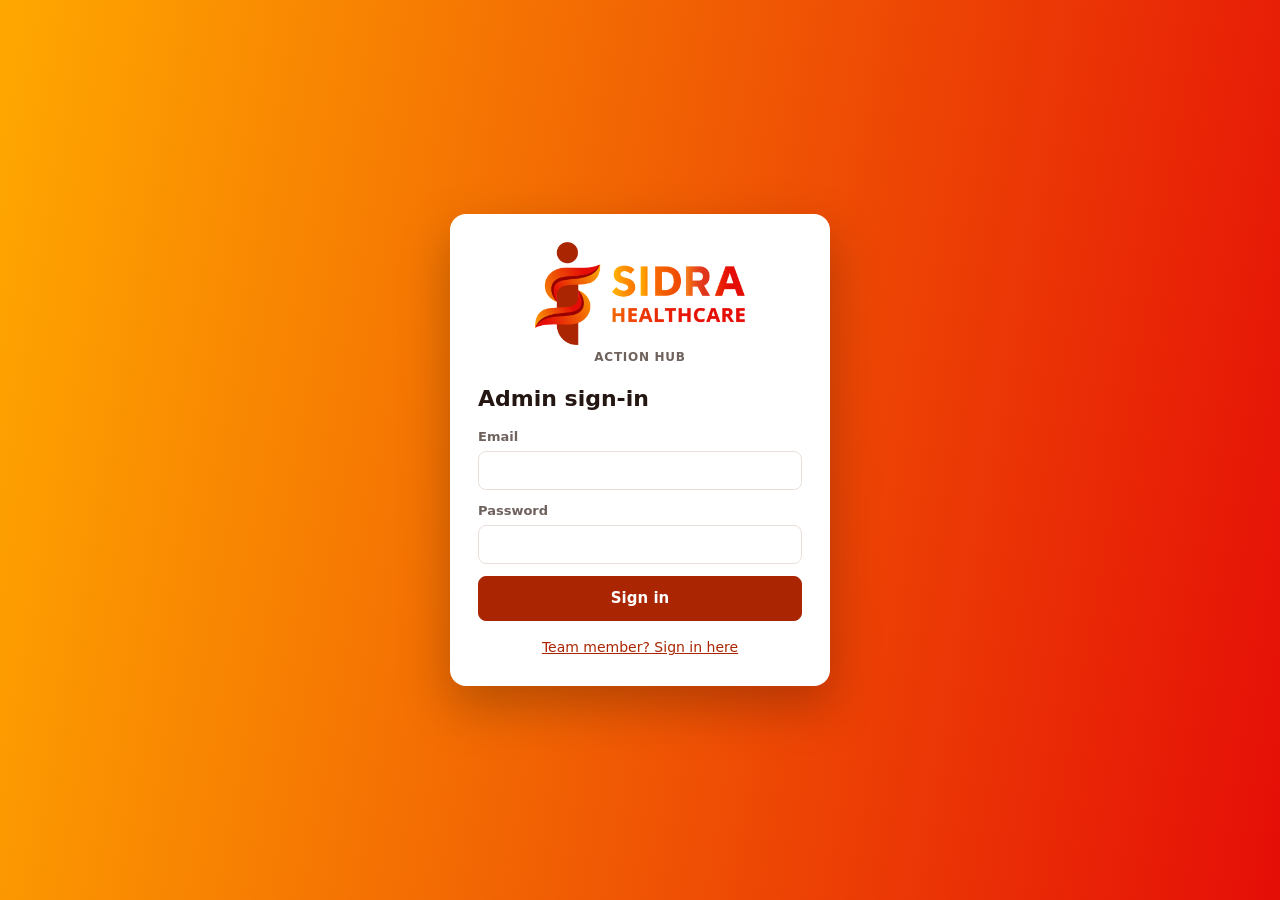
<file: index.html>
<!doctype html>
<html lang="en">
<head>
  <meta charset="utf-8">
  <meta name="viewport" content="width=device-width, initial-scale=1">
  <meta name="robots" content="noindex">
  <title>Sidra Action Hub · Admin</title>
  <link rel="icon" type="image/png" href="logo-mark.png">
  <link rel="stylesheet" href="app.css">
</head>
<body>
  <div id="app"></div>
  <aside id="drawer" class="drawer" hidden></aside>
  <div id="modal" class="modal" hidden></div>
  <div id="toast" class="toast" hidden></div>
  <script src="config.js"></script>
  <script src="core.js"></script>
  <script src="admin.js"></script>
</body>
</html>
</file>
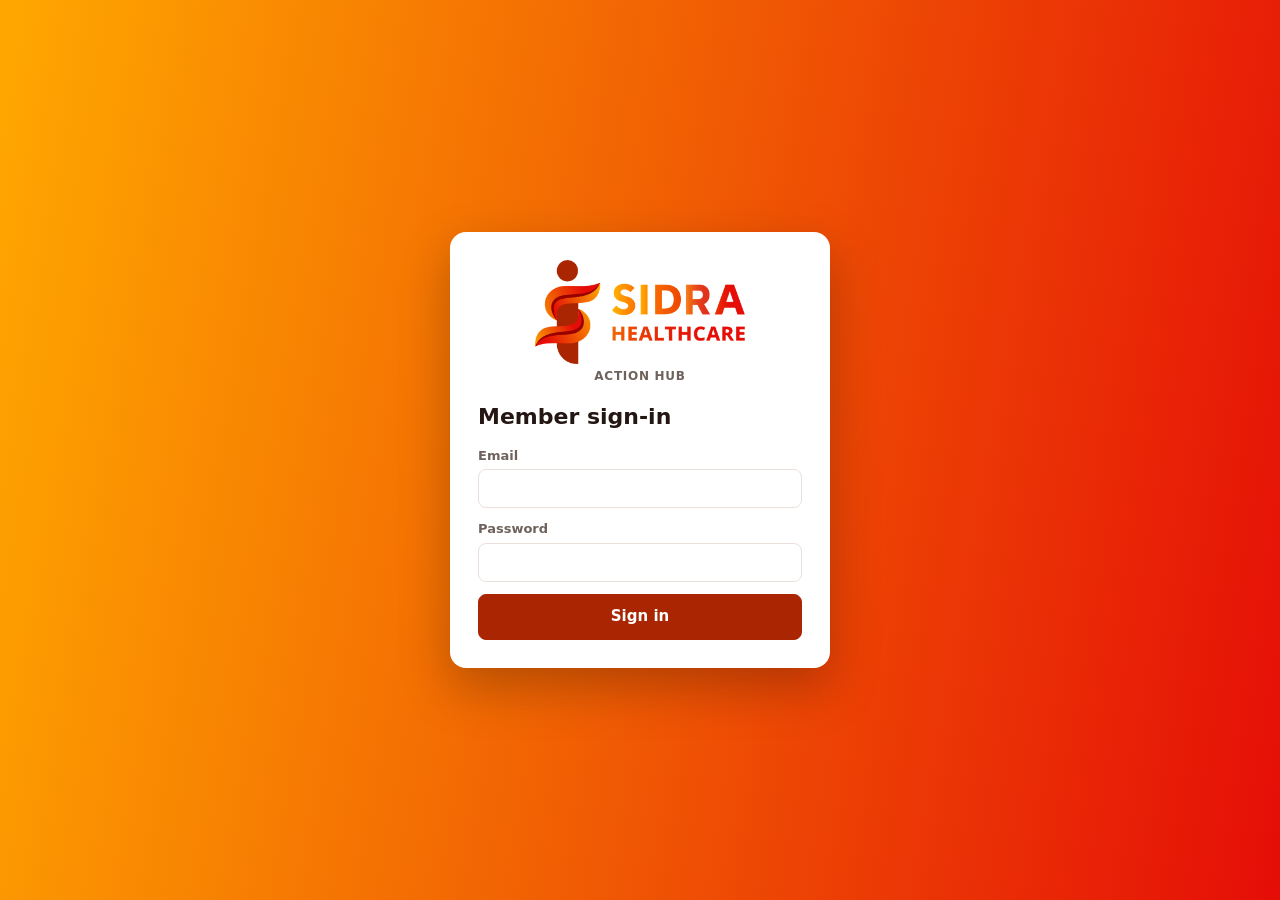
<file: member.html>
<!doctype html>
<html lang="en">
<head>
  <meta charset="utf-8">
  <meta name="viewport" content="width=device-width, initial-scale=1">
  <meta name="robots" content="noindex">
  <title>Sidra Action Hub · My tasks</title>
  <link rel="icon" type="image/png" href="logo-mark.png">
  <link rel="stylesheet" href="app.css">
</head>
<body>
  <div id="app"></div>
  <aside id="drawer" class="drawer" hidden></aside>
  <div id="modal" class="modal" hidden></div>
  <div id="toast" class="toast" hidden></div>
  <script src="config.js"></script>
  <script src="core.js"></script>
  <script src="member.js"></script>
</body>
</html>
</file>
<file: app.css>
/* Sidra Action Hub. Brand colours are sampled from the Sidra Healthcare logo. */
:root {
  --brand: #aa2502;        /* logo figure: buttons, active items */
  --brand-dark: #7f1b01;
  --red: #e50d07;          /* logo ribbon, right side */
  --accent: #f26503;       /* logo ribbon, orange */
  --amber: #ffa800;        /* logo ribbon tip */
  --flame: linear-gradient(100deg, var(--amber) 0%, var(--accent) 45%, var(--red) 100%);

  --ink: #241612; --muted: #6f625d; --line: #e9e0db; --bg: #f8f5f3; --card: #ffffff;
  --danger: #b42318; --warn: #b45309; --ok: #15803d; --soft: #fdeee6;
  --radius: 10px; --shadow: 0 1px 2px rgba(16, 24, 40, .06), 0 4px 14px rgba(16, 24, 40, .06);
}
* { box-sizing: border-box; }
html, body { margin: 0; height: 100%; }
body { font: 15px/1.45 system-ui, -apple-system, "Segoe UI", Roboto, Arial, sans-serif; color: var(--ink); background: var(--bg); }
h1, h2, h3 { margin: 0; line-height: 1.25; }
h1 { font-size: 22px; } h2 { font-size: 17px; } h3 { font-size: 14px; text-transform: uppercase; letter-spacing: .04em; color: var(--muted); }
a { color: var(--brand); }
[hidden] { display: none !important; }
.muted { color: var(--muted); } .small { font-size: 13px; } .right { margin-left: auto; }
.row { display: flex; gap: 10px; align-items: center; flex-wrap: wrap; }

/* buttons and inputs */
.btn { font: inherit; font-weight: 600; border: 1px solid var(--line); background: var(--card); color: var(--ink); padding: 8px 14px; border-radius: 8px; cursor: pointer; }
.btn:hover { border-color: var(--brand); }
.btn.primary { background: var(--brand); border-color: var(--brand); color: #fff; }
.btn.primary:hover { background: var(--brand-dark); }
.btn.danger { color: var(--danger); }
.btn.sm { padding: 4px 10px; font-size: 13px; }
.btn.block { width: 100%; padding: 11px; }
.btn:disabled { opacity: .55; cursor: wait; }
.btn:focus-visible, a:focus-visible, input:focus-visible, select:focus-visible, textarea:focus-visible { outline: 2px solid var(--accent); outline-offset: 2px; }
label { display: block; font-size: 13px; font-weight: 600; color: var(--muted); margin: 0 0 12px; }
input, select, textarea { display: block; width: 100%; margin-top: 4px; font: inherit; color: var(--ink); padding: 9px 10px; border: 1px solid var(--line); border-radius: 8px; background: #fff; }
textarea { min-height: 84px; resize: vertical; }
input[type=checkbox] { display: inline-block; width: auto; margin: 0 6px 0 0; accent-color: var(--brand); }
input[type=range] { padding: 0; accent-color: var(--brand); }
label.check { font-weight: 500; color: var(--ink); display: flex; align-items: center; }
.checks { display: grid; grid-template-columns: repeat(auto-fill, minmax(150px, 1fr)); gap: 4px 12px; margin-top: 6px; }
.hint { font-weight: 400; font-size: 12px; color: var(--muted); display: block; margin-top: 3px; }
.grid2 { display: grid; grid-template-columns: 1fr 1fr; gap: 0 14px; }

/* sign-in */
.login { min-height: 100vh; display: grid; place-items: center; padding: 20px; background: var(--flame); }
.login-card { background: var(--card); width: 100%; max-width: 380px; border-radius: 16px; padding: 28px; box-shadow: 0 20px 50px rgba(0, 0, 0, .25); }
.login-card h1 { margin: 18px 0 16px; }
.login-card .logo-full { display: block; width: 210px; max-width: 80%; height: auto; margin: 0 auto 4px; }
.login-card .board-name { text-align: center; color: var(--muted); font-weight: 600; letter-spacing: .06em; text-transform: uppercase; font-size: 12px; }
.login-card .alt { display: block; text-align: center; margin-top: 16px; font-size: 14px; }
.brand { display: flex; align-items: center; gap: 10px; }
.brand b { display: block; } .brand small { color: var(--muted); }
.logo { width: 40px; height: 40px; flex: none; object-fit: contain; }
.setup-note { background: #fff7ed; border: 1px solid #fed7aa; color: #7c2d12; padding: 10px 12px; border-radius: 8px; font-size: 13px; margin-bottom: 14px; }

/* admin layout */
.layout { display: grid; grid-template-columns: 230px 1fr; min-height: 100vh; }
.side { background: var(--card); color: var(--ink); border-right: 1px solid var(--line); padding: 16px 12px; display: flex; flex-direction: column; gap: 2px; position: sticky; top: 0; height: 100vh; overflow: hidden; }
.side::before { content: ""; position: absolute; left: 0; right: 0; top: 0; height: 4px; background: var(--flame); }
.side .brand { display: block; padding: 6px 8px 10px; }
.side .brand img { display: block; width: 168px; max-width: 100%; height: auto; }
.side .brand small { display: block; color: var(--muted); font-weight: 600; letter-spacing: .06em; text-transform: uppercase; font-size: 11px; margin-top: 4px; }
.nav-title { font-size: 11px; text-transform: uppercase; letter-spacing: .08em; color: var(--muted); padding: 14px 10px 6px; }
.side a.nav { color: inherit; text-decoration: none; padding: 9px 10px; border-radius: 8px; font-weight: 500; }
.side a.nav:hover { background: var(--soft); }
.side a.nav.on { background: var(--brand); color: #fff; }
.side-foot { margin-top: auto; padding: 10px; font-size: 13px; color: var(--muted); }
.side-foot .who b { color: var(--ink); }
.side-foot .btn { margin-top: 8px; width: 100%; }
main { min-width: 0; }
.top { display: flex; align-items: center; gap: 12px; padding: 16px 24px; background: var(--card); border-bottom: 1px solid var(--line); position: sticky; top: 0; z-index: 5; flex-wrap: wrap; }
.content { padding: 22px 24px 60px; }
.crumb { font-size: 13px; margin-bottom: 10px; display: inline-block; }

/* cards, stats, tables */
.panel { background: var(--card); border: 1px solid var(--line); border-radius: var(--radius); padding: 16px; margin-bottom: 18px; box-shadow: var(--shadow); }
.panel > h2 { margin-bottom: 12px; }
.stats { display: grid; grid-template-columns: repeat(auto-fit, minmax(140px, 1fr)); gap: 12px; margin-bottom: 18px; }
.stat { background: var(--card); border: 1px solid var(--line); border-radius: var(--radius); padding: 14px; box-shadow: var(--shadow); }
.stat b { font-size: 28px; display: block; line-height: 1.1; } .stat span { color: var(--muted); font-size: 13px; }
.stat.bad b { color: var(--danger); } .stat.warn b { color: var(--warn); } .stat.good b { color: var(--ok); }
.cols2 { display: grid; grid-template-columns: 1fr 1fr; gap: 18px; }
.tablewrap { overflow-x: auto; }
table { width: 100%; border-collapse: collapse; }
th, td { text-align: left; padding: 9px 10px; border-bottom: 1px solid var(--line); vertical-align: middle; }
th { font-size: 12px; text-transform: uppercase; letter-spacing: .04em; color: var(--muted); font-weight: 600; white-space: nowrap; }
tr.click { cursor: pointer; } tr.click:hover td { background: var(--soft); }
.empty { color: var(--muted); padding: 18px; text-align: center; }
.tiles { display: grid; grid-template-columns: repeat(auto-fill, minmax(280px, 1fr)); gap: 14px; }
.tile { background: var(--card); border: 1px solid var(--line); border-radius: var(--radius); padding: 16px; box-shadow: var(--shadow); cursor: pointer; text-decoration: none; color: inherit; display: block; }
.tile:hover { border-color: var(--brand); }
.tile h2 { margin-bottom: 8px; }
.barrow { display: grid; grid-template-columns: 130px 1fr 34px; gap: 10px; align-items: center; margin: 7px 0; font-size: 14px; }
.barrow span:first-child { overflow: hidden; text-overflow: ellipsis; white-space: nowrap; }

/* pills, progress */
.pill { display: inline-block; font-size: 12px; font-weight: 600; padding: 2px 9px; border-radius: 99px; background: #f3ede9; color: #4a3b35; white-space: nowrap; }
.pill.s0 { background: #ede9fe; color: #5b21b6; } .pill.s1 { background: #dbeafe; color: #1e40af; }
.pill.s2 { background: #f1f5f9; color: #475569; } .pill.s3 { background: #dcfce7; color: #166534; }
.pill.red { background: #fee2e2; color: var(--danger); } .pill.amber { background: #ffedd5; color: var(--warn); }
.pill.green { background: #dcfce7; color: #166534; }
.dot { display: inline-block; width: 9px; height: 9px; border-radius: 50%; background: #d8cdc7; margin-right: 6px; }
.dot.on { background: #22c55e; }
.bar { height: 7px; background: #efe6e1; border-radius: 99px; overflow: hidden; min-width: 60px; }
.bar i { display: block; height: 100%; background: linear-gradient(90deg, var(--accent), var(--red)); border-radius: 99px; }
.due.late { color: var(--danger); font-weight: 600; } .due.soon { color: var(--warn); font-weight: 600; }

/* kanban */
.filters { display: flex; gap: 10px; margin-bottom: 14px; flex-wrap: wrap; }
.filters select { width: auto; min-width: 170px; margin: 0; }
.board { display: grid; grid-template-columns: repeat(4, minmax(230px, 1fr)); gap: 14px; overflow-x: auto; align-items: start; }
.col { background: #f1ebe7; border-radius: var(--radius); padding: 10px; min-height: 240px; }
.col.over { outline: 2px dashed var(--brand); outline-offset: -2px; }
.col-head { display: flex; justify-content: space-between; align-items: center; padding: 4px 4px 10px; font-weight: 700; }
.col-head span { color: var(--muted); font-weight: 600; }
.card { background: var(--card); border: 1px solid var(--line); border-radius: 9px; padding: 11px; margin-bottom: 9px; cursor: pointer; box-shadow: 0 1px 2px rgba(16, 24, 40, .05); }
.card:hover { border-color: var(--brand); }
.card.dragging { opacity: .4; }
.card b { display: block; margin-bottom: 6px; }
.card .meta { display: flex; justify-content: space-between; gap: 8px; font-size: 13px; color: var(--muted); margin-top: 7px; }

/* drawer */
.drawer { position: fixed; top: 0; right: 0; bottom: 0; width: min(520px, 100vw); background: var(--card); box-shadow: -10px 0 40px rgba(0, 0, 0, .18); z-index: 20; overflow-y: auto; padding: 20px 22px 40px; }
.drawer-head { display: flex; gap: 10px; align-items: flex-start; margin-bottom: 12px; }
.drawer-head h2 { font-size: 20px; flex: 1; overflow-wrap: anywhere; }
.drawer section { border-top: 1px solid var(--line); padding: 14px 0; }
.drawer section h3 { margin-bottom: 10px; }
.chips { display: flex; flex-wrap: wrap; gap: 6px 8px; margin-bottom: 10px; }
.desc { white-space: pre-wrap; overflow-wrap: anywhere; margin: 0 0 6px; }
.sub { display: flex; align-items: center; gap: 8px; padding: 6px 0; }
.sub.done span.t { text-decoration: line-through; color: var(--muted); }
.sub .t { flex: 1; overflow-wrap: anywhere; }
.msg { background: var(--bg); border-radius: 9px; padding: 9px 11px; margin-bottom: 8px; }
.msg.issue { background: #fef2f2; border: 1px solid #fecaca; }
.msg p { margin: 3px 0 0; white-space: pre-wrap; overflow-wrap: anywhere; }
.act { font-size: 13px; color: var(--muted); padding: 3px 0; }

/* modal and toast */
.modal { position: fixed; inset: 0; background: rgba(36, 22, 18, .5); z-index: 30; display: grid; place-items: start center; padding: 5vh 14px; overflow-y: auto; }
.modal-card { background: var(--card); border-radius: 14px; padding: 22px; width: 100%; max-width: 540px; box-shadow: 0 20px 60px rgba(0, 0, 0, .3); }
.modal-card h2 { margin-bottom: 16px; font-size: 19px; }
.actions { display: flex; justify-content: flex-end; gap: 10px; margin-top: 8px; }
.toast { position: fixed; left: 50%; bottom: 24px; transform: translateX(-50%); background: #2b1a14; color: #fff; padding: 11px 18px; border-radius: 10px; z-index: 40; max-width: 92vw; box-shadow: var(--shadow); }
.toast.err { background: var(--danger); }
.loading { padding: 60px; text-align: center; color: var(--muted); }

/* member page */
.mtop { background: var(--card); border-bottom: 1px solid var(--line); border-top: 4px solid transparent; border-image: var(--flame) 1; border-image-width: 4px 0 0 0; padding: 12px 20px; display: flex; align-items: center; gap: 12px; flex-wrap: wrap; position: sticky; top: 0; z-index: 5; }
.mwrap { max-width: 900px; margin: 0 auto; padding: 20px 16px 60px; }
.tabs { display: flex; gap: 6px; margin: 4px 0 16px; overflow-x: auto; }
.tab { font: inherit; font-weight: 600; border: 0; background: transparent; padding: 8px 14px; border-radius: 99px; cursor: pointer; color: var(--muted); white-space: nowrap; }
.tab.on { background: var(--brand); color: #fff; }
.mcard { display: block; }

@media (max-width: 820px) {
  .layout { grid-template-columns: 1fr; }
  .side { position: static; height: auto; flex-direction: row; flex-wrap: wrap; align-items: center; padding: 10px; }
  .side { border-right: 0; border-bottom: 1px solid var(--line); padding-top: 14px; }
  .side .brand { padding: 0 8px 0 0; width: 100%; margin-bottom: 6px; display: flex; align-items: center; gap: 10px; }
  .side .brand img { width: 120px; }
  .nav-title { display: none; }
  .side-foot { margin: 0 0 0 auto; padding: 0; display: flex; align-items: center; gap: 8px; }
  .side-foot .btn { margin: 0; width: auto; }
  .side-foot .who { display: none; }
  .cols2, .grid2 { grid-template-columns: 1fr; }
  .content, .top { padding-left: 14px; padding-right: 14px; }
  .barrow { grid-template-columns: 100px 1fr 30px; }
}
</file>
